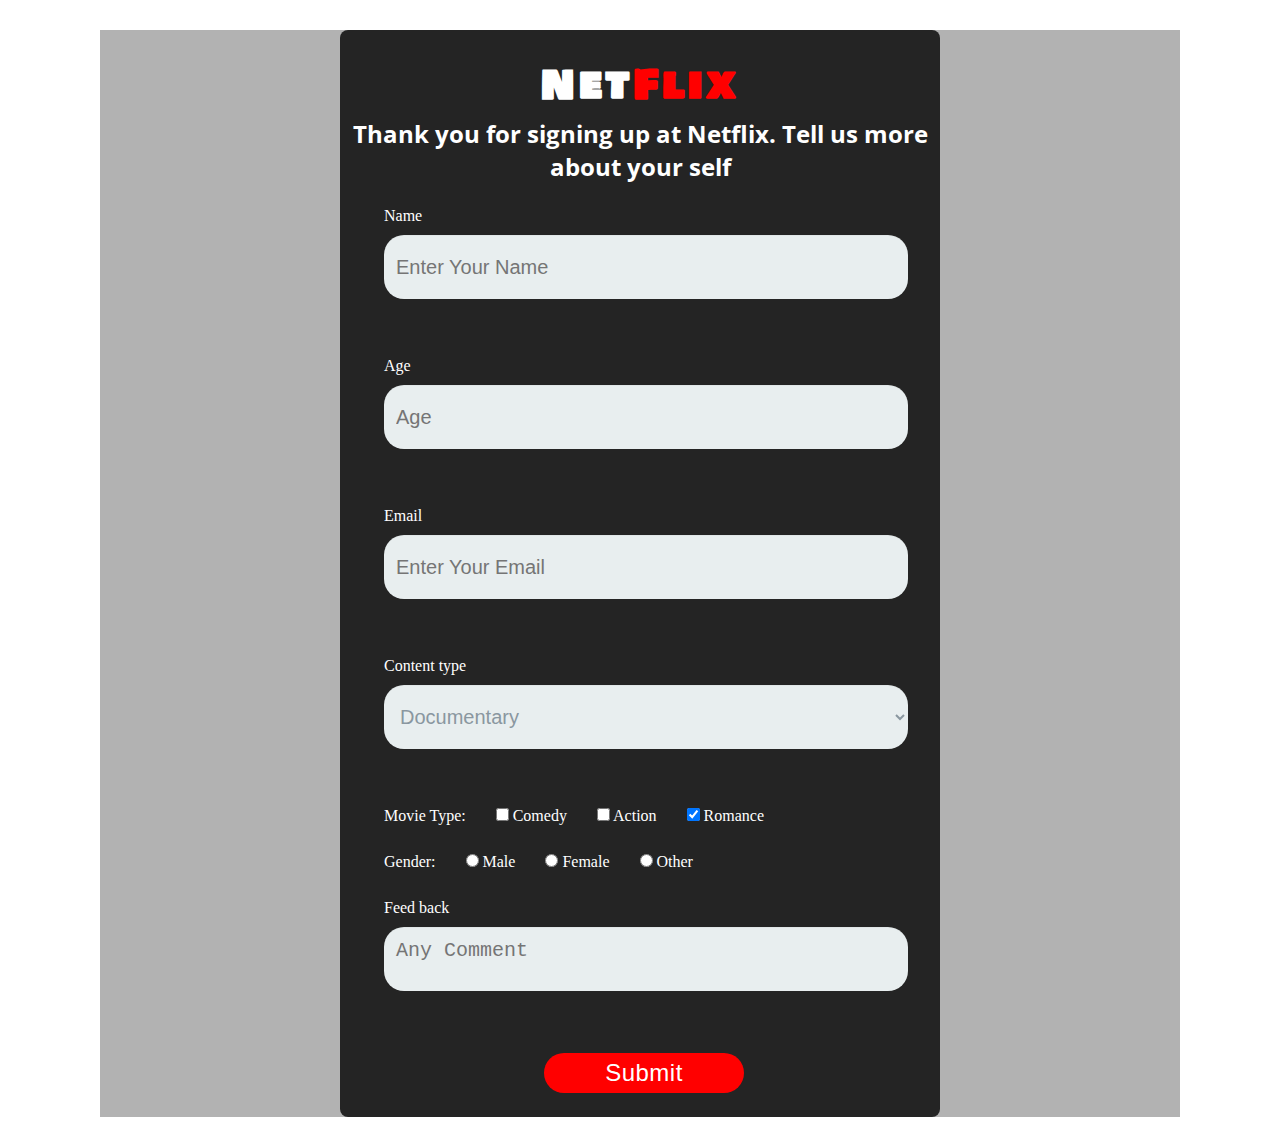
<file: html-css/projects/001-survey-form/index.html>
<!DOCTYPE html>
<html lang="en">
  <head>
    <meta charset="UTF-8" />
    <meta name="viewport" content="width=device-width, initial-scale=1.0" />
    <title>Survey Form</title>
    <link
      href="https://fonts.googleapis.com/css2?family=Open+Sans:wght@300;600&display=swap"
      rel="stylesheet"
    />
    <link
      href="https://fonts.googleapis.com/css?family=Architects+Daughter|Bowlby+One+SC|Sorts+Mill+Goudy&display=swap"
      rel="stylesheet"
    />
    <link rel="stylesheet" href="index.css" />
  </head>

  <body>
    <div class="container">
      <div class="survey-form">
        <form
          id="survey-form"
          action="result.html"
          method="GET"
          target="_blank"
        >
          <h1 id="title">Net<span>Flix</span></h1>

          <h3 >
            Thank you for signing up at Netflix. Tell us more about your self
          </h3>
          <div class="form-group">
            <label for="name">Name</label>
            <input
              type="text"
              name="name"
              placeholder="Enter Your Name"
              id="name"
              class="form-control"
              required
            />
          </div>

          <div class="form-group">
            <label for="number">Age</label>
            <input
              type="number"
              min="16"
              max="70"
              name="age"
              placeholder="Age"
              id="number"
              class="form-control"
              required
            />
          </div>

          <div class="form-group">
            <label for="email">Email</label>
            <input
              type="email"
              name="email"
              placeholder="Enter Your Email"
              id="email"
              class="form-control"
              required
            />
          </div>

          <div class="form-group">
            <label for="dropdown" id="dropdown-label">Content type</label>
            <select name="content" id="dropdown" class="form-control">
              <option value="Movie">Movie</option>
              <option value="Series">Series</option>
              <option value="Documentary" selected>Documentary</option></select
            >
          </div>

          <div class="form-group box-checkbox">
            <label id="checkbox"> Movie Type:</label>
            <label for="first-check"
              ><input
                type="checkbox"
                id="first-check"
                name="movie1"
                value="Comedy"
                
              />
              Comedy</label
            >
            <label for="second-check"
              ><input
                type="checkbox"
                id="second-check"
                name="movie2"
                value="Action"
              />
              Action</label
            >
            <label for="third-check"
              ><input
                type="checkbox"
                id="third-check"
                name="movie3"
                value="Romance"
                checked
              />
              Romance</label
            >
          </div>

          <div class="form-group box-checkbox">
            <label id="radiobtn">Gender:</label>
            <label for="first-radio"
              ><input
                type="radio"
                id="first-radio"
                name="gender"
                value="male"
                
              />
              Male</label
            >
            <label for="second-radio"
              ><input
                type="radio"
                id="second-radio"
                name="gender"
                value="female"
                
              />
              Female</label
            >
            <label for="third-radio"
              ><input
                type="radio"
                id="third-radio"
                name="gender"
                value="other"
                
              />
              Other</label
            >
          </div>

          <div class="form-group box-textarea">
            <label id="feed-label">Feed back</label>
            <textarea
              class="text-area form-control"
              name="message"
              rows="10"
              cols="55"
              placeholder="Any Comment"
            ></textarea
            >
          </div>
          <div class="form-group">
            <button type="submit" class="btn">Submit</button>
          </div>       
        </form>
      </div>
    </div>
  </body>
</html>
</file>
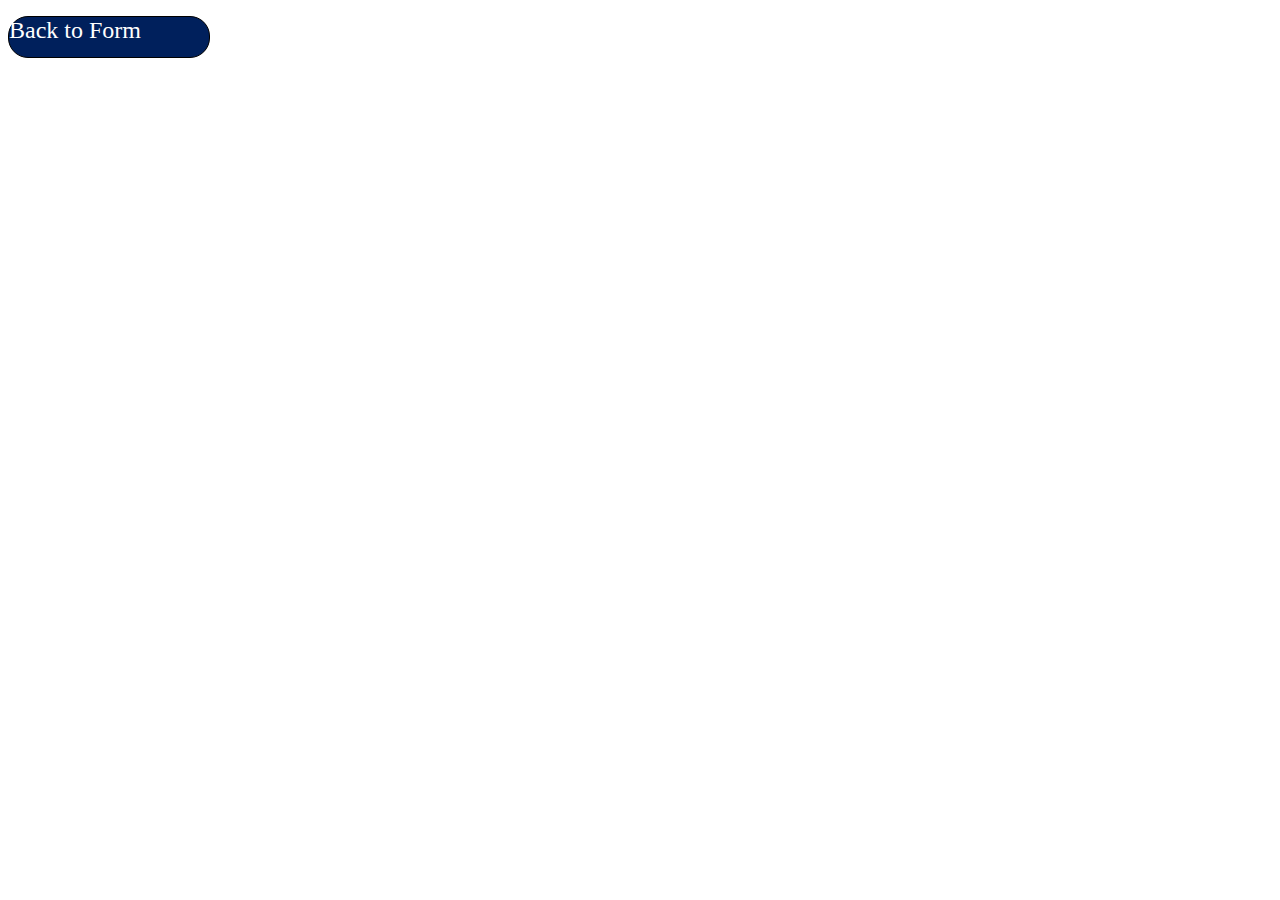
<file: html-css/projects/001-survey-form/result.html>
<!DOCTYPE html>
<html lang="en">
  <head>
    <meta charset="UTF-8" />
    <meta name="viewport" content="width=device-width, initial-scale=1.0" />
    <title>Results</title>
    <style>
      #container {
        width: 500px;
        height: auto;
        background-color: rgba(0, 0, 0, 0.3);
        margin: 100px;
      }
      /* List */
      ul {
        padding: 0;
        max-width: 300px;
      }

      /* List element */
      li {
        counter-increment: index;
        display: flex;
        align-items: center;
        padding: 12px 0;
        box-sizing: border-box;
      }

      /* Element separation */
      li + li {
        border-top: 1px solid;
      }
      .btn {
        font-size: 1.5rem;
        display: block;
        height: 40px;
        width: 200px;
        border-radius: 20px;
        border: 1px solid black;
        background-color: rgb(0, 32, 92);
        color: white;
        cursor: pointer;
        text-decoration-line: none;
      }

      .btn:hover {
        background: white;
        color: rgb(0, 32, 92);
      }
    </style>
  </head>

  <body>
    <div class="container">
      <ul id="results"></ul>
      <a class="btn" href="index.html">Back to Form</a>
    </div>

    <script>
      const resultList = document.getElementById("results");
      //const list = document.createElement("ul");
      new URLSearchParams(window.location.search).forEach((value, name) => {
        let newItem = `${name}: ${value}`;
        const listItem = document.createElement("li");
        listItem.appendChild(document.createTextNode(newItem));
        resultList.append(listItem);
      });
    </script>
  </body>
</html>
</file>
<file: html-css/projects/001-survey-form/index.css>
* {
  margin: 0px;
  padding: 0px;
}

body {
  background-image: url("https://assets.nflxext.com/ffe/siteui/vlv3/998c1c50-6aaa-4795-ab62-9190a025d529/b9883521-f439-4c16-b5eb-b1719e2fece1/ZA-en-20191203-popsignuptwoweeks-perspective_alpha_website_small.jpg");
  color: white;
}

.container {
  background-color: rgba(0, 0, 0, 0.3);
  margin: 30px 100px;
}

#title {
  text-align: center;
  font-size: 2.5rem;
  font-family: "Bowlby One SC", cursive;
  padding-top: 15px;
  letter-spacing: 4px;
}
span {
  color: red;
}
h3 {
  text-align: center;
  font-size: 1.5rem;
  font-family: "Open Sans", sans-serif;
  margin-bottom: 15px;
}
#survey-form {
  width: 600px;
  height: auto;
  border-radius: 8px;
  background-color: rgba(0, 0, 0, 0.8);
  margin: auto;
  padding-top: 10px;
}

.form-group {
  margin: 20px 40px;
  padding: 0.25rem;
}

.form-group label {
  display: block;
}

.box-checkbox {
  display: flex;
}
.box-checkbox label {
  margin-right: 30px;
}

.form-control {
  background: rgba(255, 255, 255, 0.1);
  border: none;
  font-size: 1.25rem;
  height: 40px;
  margin-top: 10px;
  outline: 0;
  padding: 0.75rem;
  width: 500px;
  background-color: #e8eeef;
  color: #8a97a0;
  box-shadow: 0 1px 0 rgba(0, 0, 0, 0.03) inset;
  margin-bottom: 30px;
  border-radius: 20px;
  box-sizing: content-box;
  resize: none;
}

.btn {
  letter-spacing: 0.5px;
  font-size: 1.5rem;
  margin: 0 160px 20px 160px;
  height: 40px;
  width: 200px;
  border-radius: 40px;
  border: none;
  background-color: red;
  color: white;
  cursor: pointer;
}

.btn:hover {
  background: white;
  color: red;
}
</file>
